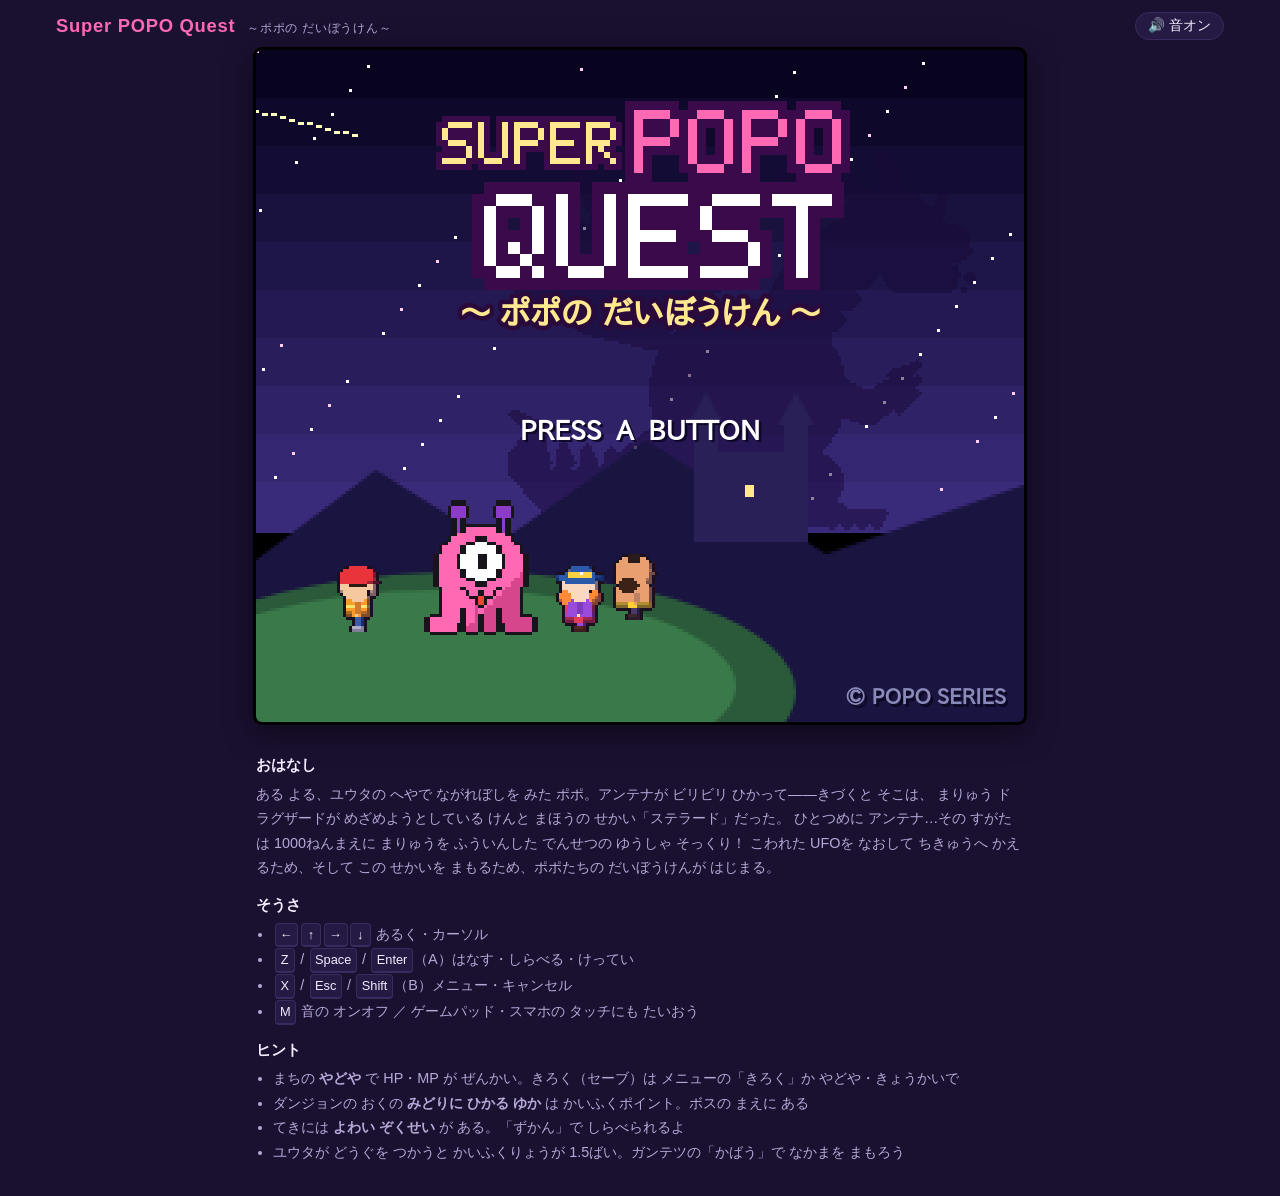
<file: index.html>
<!doctype html>
<html lang="ja">
<head>
  <meta charset="utf-8" />
  <meta name="viewport" content="width=device-width, initial-scale=1, maximum-scale=1, user-scalable=no" />
  <meta name="theme-color" content="#1a1030" />
  <title>Super POPO Quest</title>
  <meta name="description" content="ピンクのひとつめ「ポポ」が まりゅうに いどむ、スーファミ風 RPG。スーパーポポ シリーズの しゅうたいせい" />
  <link rel="icon" href="assets/favicon.png" />
  <link rel="stylesheet" href="style.css" />
</head>
<body>
  <main class="app">
    <header class="bar">
      <h1>Super POPO Quest <small>～ポポの だいぼうけん～</small></h1>
      <button id="mute" type="button" class="chip">🔊 音オン</button>
    </header>
    <div class="screen">
      <canvas id="game" width="256" height="224" aria-label="Super POPO Quest ゲーム画面"></canvas>
    </div>

    <div id="touch" class="pad" aria-hidden="true">
      <div class="dpad">
        <span data-btn="up" class="b up">▲</span>
        <span data-btn="left" class="b left">◀</span>
        <span data-btn="right" class="b right">▶</span>
        <span data-btn="down" class="b down">▼</span>
      </div>
      <span data-btn="start" class="b start">≡</span>
      <div class="ab">
        <span data-btn="run" class="b run">B</span>
        <span data-btn="jump" class="b jump">A</span>
      </div>
    </div>

    <section class="help">
      <h2>おはなし</h2>
      <p>ある よる、ユウタの へやで ながれぼしを みた ポポ。アンテナが ビリビリ ひかって——きづくと そこは、
        まりゅう ドラグザードが めざめようとしている けんと まほうの せかい「ステラード」だった。
        ひとつめに アンテナ…その すがたは 1000ねんまえに まりゅうを ふういんした でんせつの ゆうしゃ そっくり！
        こわれた UFOを なおして ちきゅうへ かえるため、そして この せかいを まもるため、ポポたちの だいぼうけんが はじまる。</p>
      <h2>そうさ</h2>
      <ul>
        <li><kbd>←</kbd><kbd>↑</kbd><kbd>→</kbd><kbd>↓</kbd> あるく・カーソル</li>
        <li><kbd>Z</kbd> / <kbd>Space</kbd> / <kbd>Enter</kbd>（A）はなす・しらべる・けってい</li>
        <li><kbd>X</kbd> / <kbd>Esc</kbd> / <kbd>Shift</kbd>（B）メニュー・キャンセル</li>
        <li><kbd>M</kbd> 音の オンオフ ／ ゲームパッド・スマホの タッチにも たいおう</li>
      </ul>
      <h2>ヒント</h2>
      <ul>
        <li>まちの <b>やどや</b> で HP・MP が ぜんかい。きろく（セーブ）は メニューの「きろく」か やどや・きょうかいで</li>
        <li>ダンジョンの おくの <b>みどりに ひかる ゆか</b> は かいふくポイント。ボスの まえに ある</li>
        <li>てきには <b>よわい ぞくせい</b> が ある。「ずかん」で しらべられるよ</li>
        <li>ユウタが どうぐを つかうと かいふくりょうが 1.5ばい。ガンテツの「かばう」で なかまを まもろう</li>
      </ul>
    </section>
  </main>

  <script src="js/sprites.js"></script>
  <script src="js/gfx.js"></script>
  <script src="js/input.js"></script>
  <script src="js/audio.js"></script>
  <script src="js/data.js"></script>
  <script src="js/tiles.js"></script>
  <script src="js/chars.js"></script>
  <script src="js/monsters.js"></script>
  <script src="js/world.js"></script>
  <script src="js/maps.js"></script>
  <script src="js/engine.js"></script>
  <script src="js/field.js"></script>
  <script src="js/battle.js"></script>
  <script src="js/menu.js"></script>
  <script src="js/events.js"></script>
  <script src="js/main.js"></script>
</body>
</html>
</file>
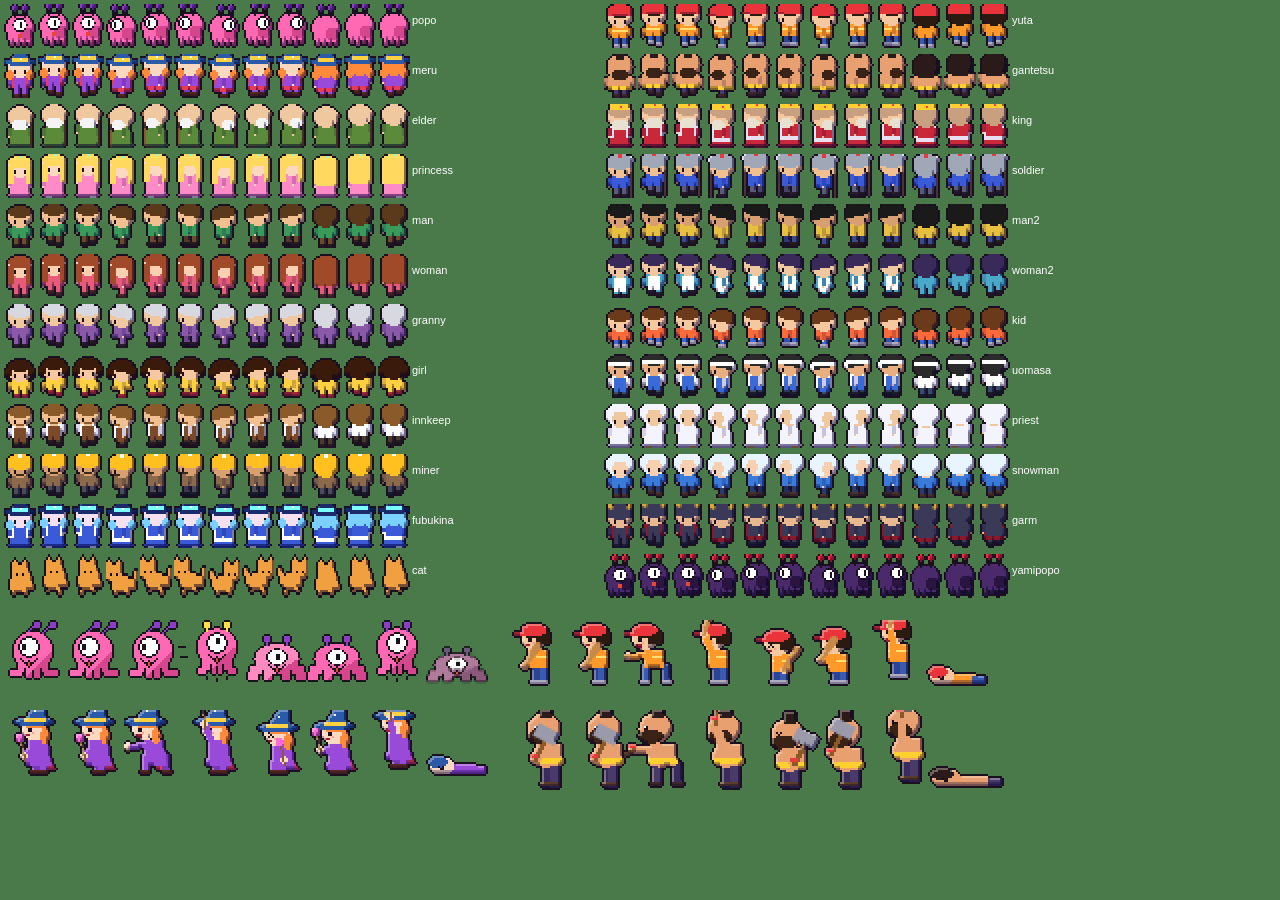
<file: tools/preview_chars.html>
<!doctype html><meta charset="utf-8"><body style="margin:0;background:#4a7a4a">
<canvas id="c" width="1200" height="800"></canvas>
<script src="../js/sprites.js"></script><script src="../js/gfx.js"></script><script src="../js/chars.js"></script>
<script>
const g = document.getElementById('c').getContext('2d'); g.imageSmoothingEnabled=false;
const who = ['popo','yuta','meru','gantetsu','elder','king','princess','soldier','man','man2','woman','woman2','granny','kid','girl','uomasa','innkeep','priest','miner','snowman','fubukina','garm','cat','yamipopo'];
let y=4;
who.forEach((w,i)=>{ const col = i%2, row = Math.floor(i/2); const ox = col*600+4, oy=row*50+4;
  for (let d=0; d<4; d++) for (let f=0; f<3; f++) g.drawImage(Q.chars.field(w,d,f), ox+(d*3+f)*34, oy, 32, 44);
  g.fillStyle='#fff'; g.font='11px sans-serif'; g.fillText(w, ox+ 12*34, oy+20);
});
const poses=['idle','step','atk','cast','hurt','guard','win','ko'];
['popo','yuta','meru','gantetsu'].forEach((w,i)=>{ poses.forEach((p,j)=>{ const im=Q.chars.battle(w,p,1); g.drawImage(im, 4+j*60 + (i%2)*500, 620+Math.floor(i/2)*90, im.width*2, im.height*2); }); });
</script>
</file>
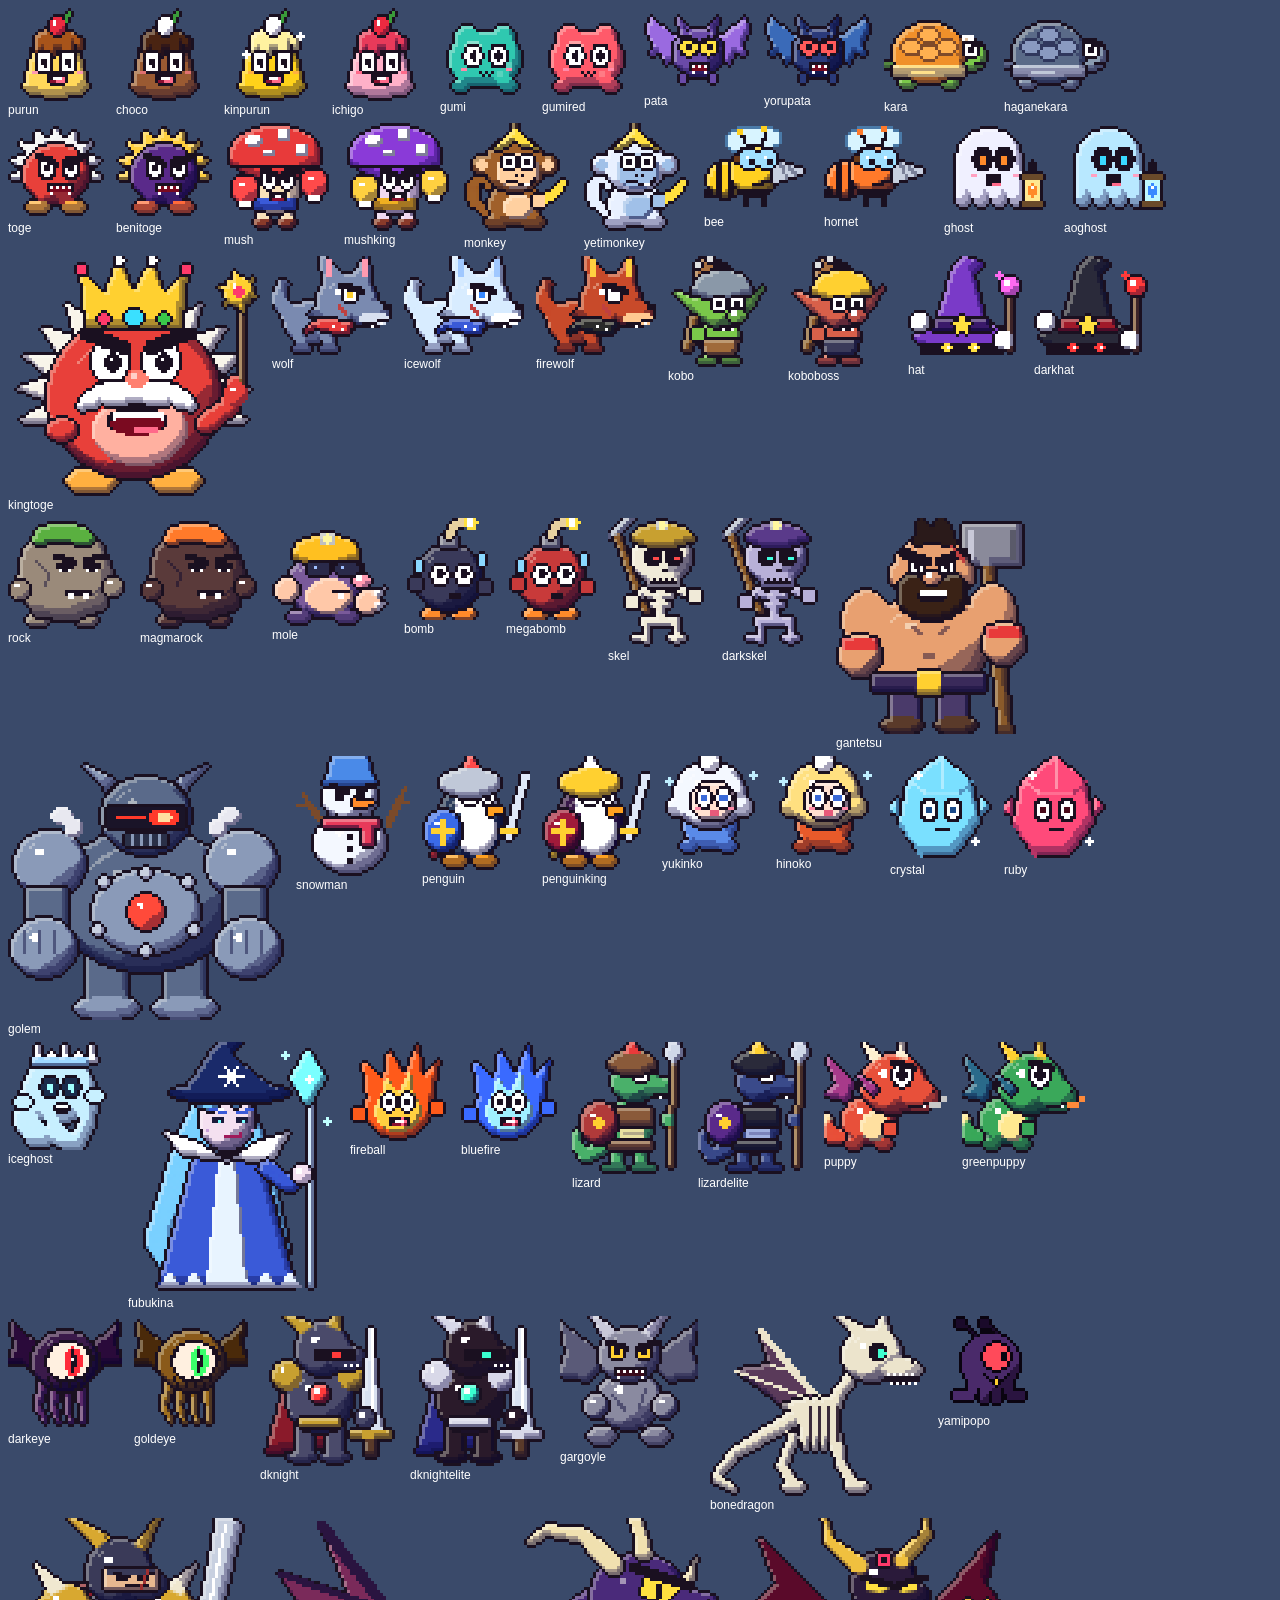
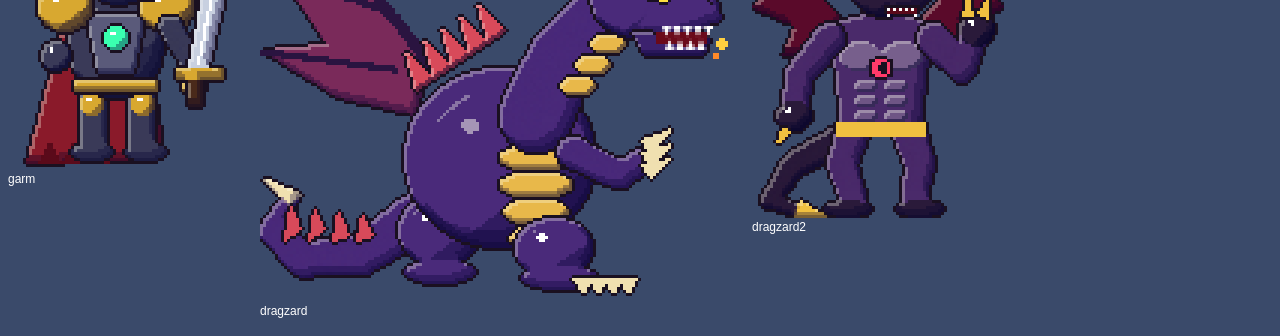
<file: tools/preview_monsters.html>
<!doctype html><meta charset="utf-8"><body style="margin:0;background:#3a4a6a">
<canvas id="c"></canvas>
<script src="../js/sprites.js"></script><script src="../js/gfx.js"></script>
<script src="../js/monsters.js"></script>
<script src="../js/chars.js" onerror="0"></script>
<script>
const ids = Object.keys(Q.monsters.DEFS);
const S = +(new URLSearchParams(location.search).get('s')||3);
const only = new URLSearchParams(location.search).get('only');
const list = only ? only.split(',') : ids;
const c = document.getElementById('c'); const W = 1200; c.width = W; c.height = 2400;
const g = c.getContext('2d'); g.imageSmoothingEnabled = false;
let x = 8, y = 8, rowH = 0;
for (const id of list) {
  const im = Q.monsters.get(id);
  const w = im.width * S, h = im.height * S;
  if (x + w > W) { x = 8; y += rowH + 22; rowH = 0; }
  g.drawImage(im, x, y, w, h);
  g.fillStyle = '#fff'; g.font = '12px sans-serif'; g.fillText(id, x, y + h + 13);
  x += Math.max(w, 60) + 12; rowH = Math.max(rowH, h);
}
c.height = y + rowH + 30; // note: resizing clears; redraw
const g2 = c.getContext('2d'); g2.imageSmoothingEnabled = false; x = 8; y = 8; rowH = 0;
for (const id of list) {
  const im = Q.monsters.get(id); const w = im.width * S, h = im.height * S;
  if (x + w > W) { x = 8; y += rowH + 22; rowH = 0; }
  g2.drawImage(im, x, y, w, h); g2.fillStyle = '#fff'; g2.font = '12px sans-serif'; g2.fillText(id, x, y + h + 13);
  x += Math.max(w, 60) + 12; rowH = Math.max(rowH, h);
}
document.title = 'done';
</script>
</file>
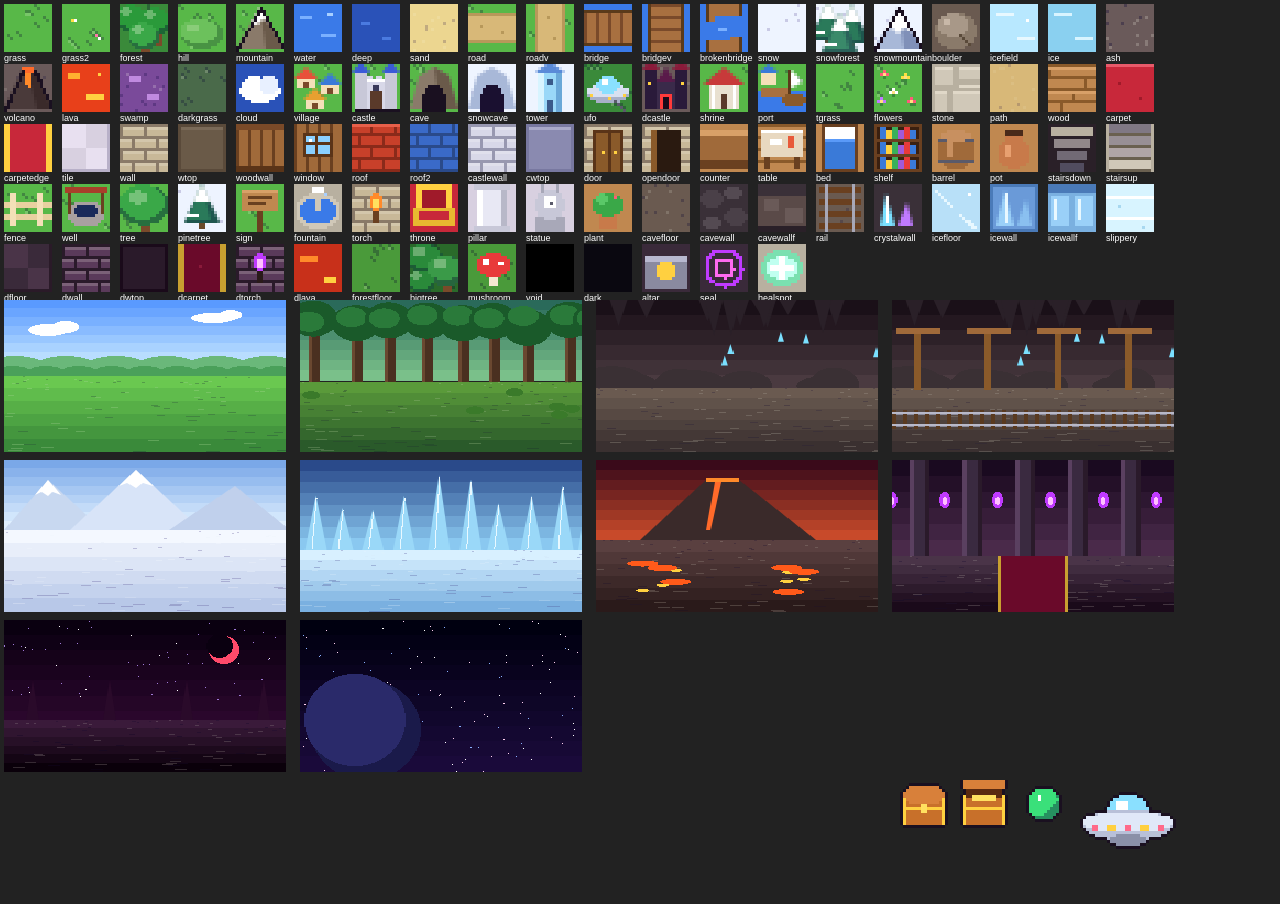
<file: tools/preview_tiles.html>
<!doctype html><meta charset="utf-8"><body style="margin:0;background:#222">
<canvas id="c" width="1200" height="900"></canvas>
<script src="../js/sprites.js"></script><script src="../js/gfx.js"></script><script src="../js/tiles.js"></script>
<script>
const g = document.getElementById('c').getContext('2d'); g.imageSmoothingEnabled=false;
const ids = Object.keys(Q.tiles.T); let i=0;
for (const id of ids) { const fr = Q.tiles.frames(id); const x=(i%20)*58+4, y=Math.floor(i/20)*60+4; g.drawImage(fr[0],x,y,48,48); g.fillStyle='#fff'; g.font='9px sans-serif'; g.fillText(id,x,y+57); i++; }
const bgs=['grass','forest','cave','mine','snow','ice','volcano','castle','dragon','space'];
bgs.forEach((b,j)=>{ g.drawImage(Q.tiles.battleBg(b), (j%4)*296+4, 300+Math.floor(j/4)*160, 256*1.1, 152*1.0); });
['chest','chestopen','orbG','ufoship'].forEach((o,j)=>g.drawImage(Q.tiles.obj(o), 900+j*60, 780, Q.tiles.obj(o).width*3, Q.tiles.obj(o).height*3));
</script>
</file>
<file: style.css>
:root {
  --bg: #1a1030;
  --panel: #251a44;
  --text: #f4ecff;
  --muted: #b8a8d8;
  --pink: #ff69b4;
  --line: #3a2a60;
  color-scheme: dark;
  font-family: "Hiragino Kaku Gothic ProN", "Noto Sans JP", "Segoe UI", sans-serif;
}

* { box-sizing: border-box; }

html, body {
  margin: 0;
  /* iPhone Safari のダブルタップ拡大を止める (スクロールはそのまま) */
  touch-action: manipulation;
  background: var(--bg);
  color: var(--text);
}

body {
  min-height: 100vh;
  -webkit-user-select: none;
  user-select: none;
  -webkit-touch-callout: none;
  -webkit-tap-highlight-color: transparent;
}

.app {
  max-width: 1200px;
  margin: 0 auto;
  padding: 12px 16px 32px;
  display: flex;
  flex-direction: column;
  align-items: center;
}

.bar {
  width: 100%;
  display: flex;
  align-items: center;
  justify-content: space-between;
  gap: 12px;
  margin-bottom: 10px;
}

h1 small { font-size: 0.75rem; color: var(--muted); font-weight: normal; margin-left: 6px; }

h1 {
  margin: 0;
  font-size: 1.15rem;
  letter-spacing: 0.04em;
  color: var(--pink);
}

.chip {
  font: inherit;
  font-size: 0.85rem;
  color: var(--text);
  background: var(--panel);
  border: 1px solid var(--line);
  border-radius: 999px;
  padding: 4px 12px;
  cursor: pointer;
}

.screen {
  width: 100%;
  display: flex;
  justify-content: center;
}

#game {
  display: block;
  image-rendering: pixelated;
  image-rendering: crisp-edges;
  background: #000;
  border-radius: 6px;
  box-shadow: 0 0 0 3px #000, 0 8px 30px rgba(0, 0, 0, 0.5);
  touch-action: none;
}

.help {
  width: 100%;
  max-width: 768px;
  margin-top: 18px;
  color: var(--muted);
  font-size: 0.9rem;
  line-height: 1.7;
}

.help h2 {
  font-size: 0.95rem;
  color: var(--text);
  margin: 12px 0 4px;
}

.help ul { margin: 0; padding-left: 1.2em; }

kbd {
  display: inline-block;
  min-width: 1.6em;
  padding: 0 0.35em;
  margin: 0 0.1em;
  text-align: center;
  font-family: inherit;
  font-size: 0.8rem;
  color: var(--text);
  background: var(--panel);
  border: 1px solid var(--line);
  border-bottom-width: 2px;
  border-radius: 4px;
}

/* ---- タッチ操作 (タッチ端末のときだけ表示) ---- */
.pad {
  display: none;
  width: 100%;
  max-width: 640px;
  margin-top: 14px;
  justify-content: space-between;
  align-items: center;
  user-select: none;
  -webkit-user-select: none;
  touch-action: none;
}

body.is-touch .pad { display: flex; }
body.is-touch .help { display: none; }

.pad .b {
  display: flex;
  align-items: center;
  justify-content: center;
  width: 64px;
  height: 64px;
  border-radius: 50%;
  background: var(--panel);
  border: 2px solid var(--line);
  color: var(--text);
  font-weight: 700;
  font-size: 1.2rem;
}

.pad .b.on { background: var(--pink); color: #1a1030; }

.help p { margin: 0; }

.dpad {
  display: grid;
  grid-template-columns: repeat(3, 56px);
  grid-template-rows: repeat(3, 48px);
  gap: 2px;
}
.dpad .b { width: 56px; height: 48px; border-radius: 12px; }
.dpad .up { grid-column: 2; grid-row: 1; }
.dpad .left { grid-column: 1; grid-row: 2; }
.dpad .right { grid-column: 3; grid-row: 2; }
.dpad .down { grid-column: 2; grid-row: 3; }
.ab { display: flex; gap: 12px; align-items: flex-end; }
.ab .jump { width: 76px; height: 76px; transform: translateY(-14px); }
.pad .start { width: 44px; height: 44px; font-size: 0.8rem; border-radius: 12px; }

@media (max-width: 440px) {
  .dpad { grid-template-columns: repeat(3, 48px); grid-template-rows: repeat(3, 42px); }
  .dpad .b { width: 48px; height: 42px; font-size: 1rem; }
  .pad .b { font-size: 1rem; }
  .ab .b { width: 54px; height: 54px; }
  .ab { gap: 8px; }
  .ab .jump { width: 64px; height: 64px; }
  .pad .start { width: 36px; height: 36px; }
}

/* スマホ横向き: 画面いっぱいに表示してボタンを重ねる */
@media (orientation: landscape) and (max-height: 500px) {
  body.is-touch .app { padding: 8px; }
  body.is-touch .bar { display: none; }
  body.is-touch .pad {
    position: fixed;
    left: 0;
    right: 0;
    bottom: 10px;
    max-width: none;
    margin: 0;
    padding: 0 14px;
    pointer-events: none;
  }
  body.is-touch .pad .b { pointer-events: auto; opacity: 0.6; }
  body.is-touch .pad .start { position: fixed; top: 8px; right: 8px; }
}
</file>
